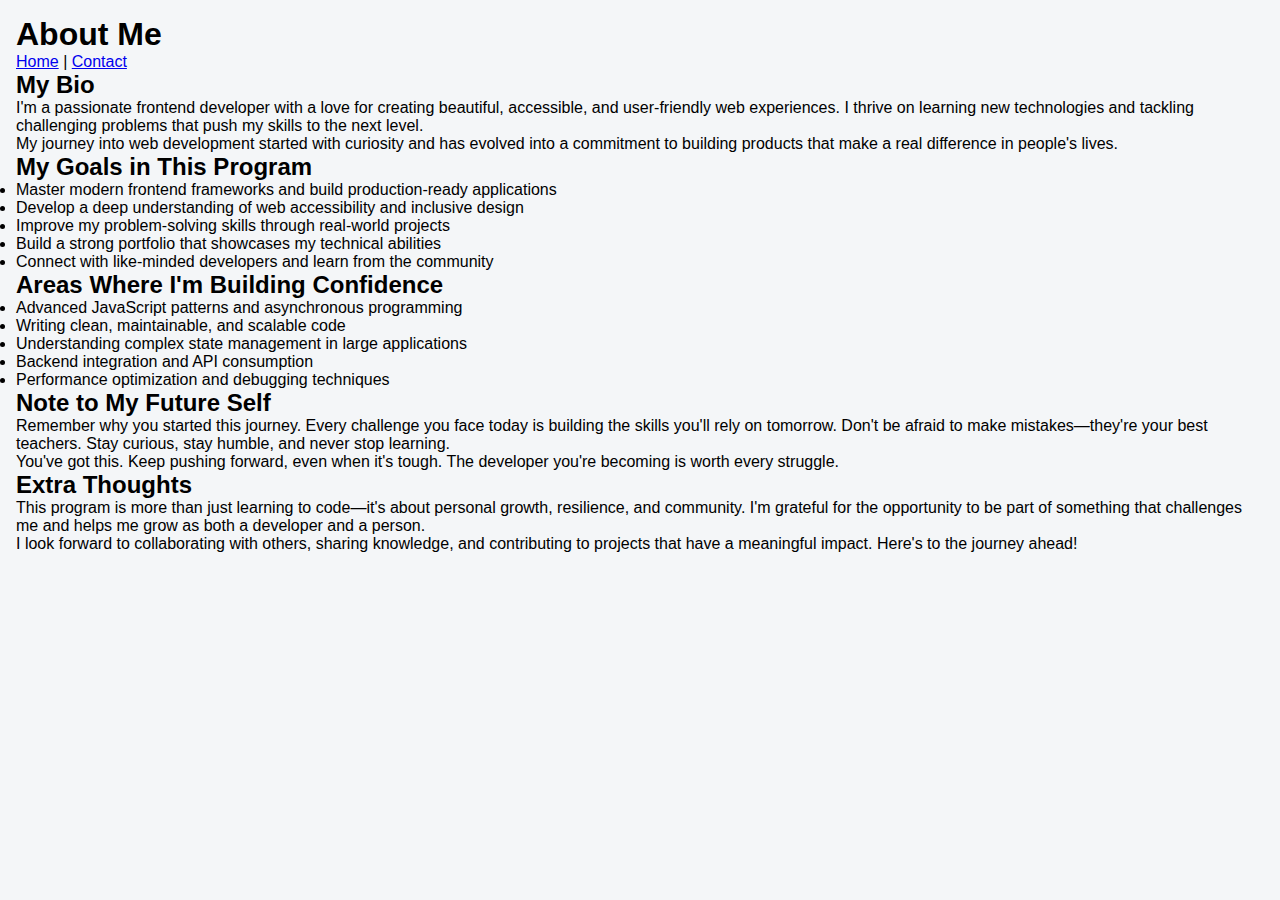
<file: about.html>
<!DOCTYPE html>
<html lang="en">
  <head>
    <meta charset="UTF-8" />
    <meta name="viewport" content="width=device-width, initial-scale=1.0" />
    <title>About Me</title>
    <link rel="stylesheet" href="style.css" />
  </head>

  <body>
    <main data-testid="test-about-page" class="about-page">
      <header class="page-header">
        <h1>About Me</h1>
        <nav class="page-navigation">
          <a href="index.html" class="nav-link">Home</a>
          <span class="nav-separator">|</span>
          <a href="contact.html" class="nav-link">Contact</a>
        </nav>
      </header>

      <section data-testid="test-about-bio" class="about-section">
        <h2>My Bio</h2>
        <p>
          I'm a passionate frontend developer with a love for creating
          beautiful, accessible, and user-friendly web experiences. I thrive on
          learning new technologies and tackling challenging problems that push
          my skills to the next level.
        </p>
        <p>
          My journey into web development started with curiosity and has evolved
          into a commitment to building products that make a real difference in
          people's lives.
        </p>
      </section>

      <section data-testid="test-about-goals" class="about-section">
        <h2>My Goals in This Program</h2>
        <ul class="about-list">
          <li>
            Master modern frontend frameworks and build production-ready
            applications
          </li>
          <li>
            Develop a deep understanding of web accessibility and inclusive
            design
          </li>
          <li>Improve my problem-solving skills through real-world projects</li>
          <li>
            Build a strong portfolio that showcases my technical abilities
          </li>
          <li>
            Connect with like-minded developers and learn from the community
          </li>
        </ul>
      </section>

      <section data-testid="test-about-confidence" class="about-section">
        <h2>Areas Where I'm Building Confidence</h2>
        <ul class="about-list">
          <li>Advanced JavaScript patterns and asynchronous programming</li>
          <li>Writing clean, maintainable, and scalable code</li>
          <li>Understanding complex state management in large applications</li>
          <li>Backend integration and API consumption</li>
          <li>Performance optimization and debugging techniques</li>
        </ul>
      </section>

      <section data-testid="test-about-future-note" class="about-section">
        <h2>Note to My Future Self</h2>
        <p>
          Remember why you started this journey. Every challenge you face today
          is building the skills you'll rely on tomorrow. Don't be afraid to
          make mistakes—they're your best teachers. Stay curious, stay humble,
          and never stop learning.
        </p>
        <p>
          You've got this. Keep pushing forward, even when it's tough. The
          developer you're becoming is worth every struggle.
        </p>
      </section>

      <section data-testid="test-about-extra" class="about-section">
        <h2>Extra Thoughts</h2>
        <p>
          This program is more than just learning to code—it's about personal
          growth, resilience, and community. I'm grateful for the opportunity to
          be part of something that challenges me and helps me grow as both a
          developer and a person.
        </p>
        <p>
          I look forward to collaborating with others, sharing knowledge, and
          contributing to projects that have a meaningful impact. Here's to the
          journey ahead!
        </p>
      </section>
    </main>
  </body>
</html>
</file>
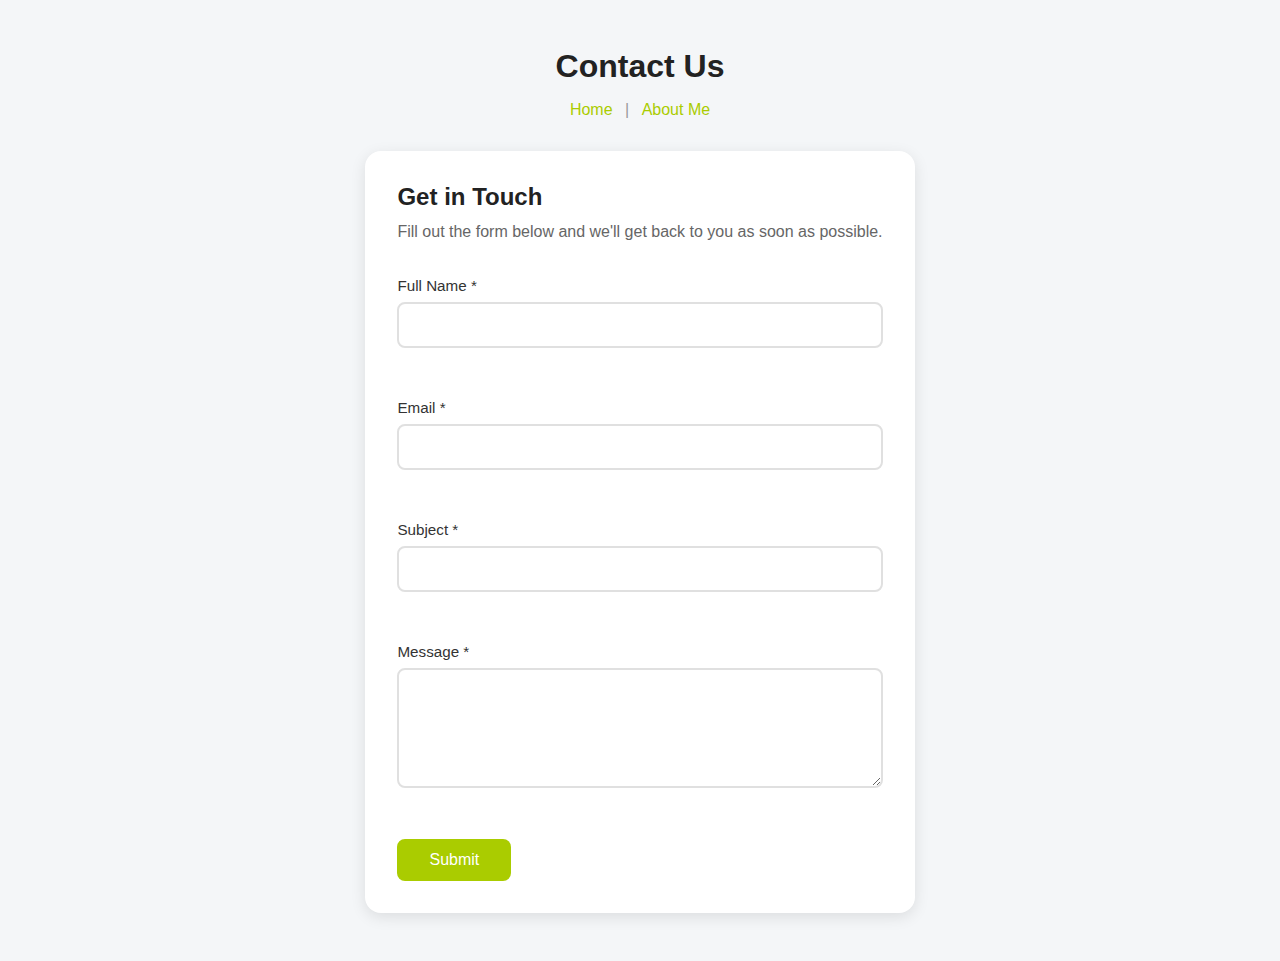
<file: contact.html>
<!DOCTYPE html>
<html lang="en">
  <head>
    <meta charset="UTF-8" />
    <meta name="viewport" content="width=device-width, initial-scale=1.0" />
    <title>Contact Us</title>
    <link rel="stylesheet" href="css/style.css" />
  </head>

  <body>
    <main data-testid="test-contact-page" class="contact-page">
      <header class="page-header">
        <h1>Contact Us</h1>
        <nav class="page-navigation">
          <a href="index.html" class="nav-link">Home</a>
          <span class="nav-separator">|</span>
          <a href="about.html" class="nav-link">About Me</a>
        </nav>
      </header>

      <section class="contact-section">
        <h2>Get in Touch</h2>
        <p class="contact-intro">
          Fill out the form below and we'll get back to you as soon as possible.
        </p>

        <form id="contactForm" class="contact-form" novalidate>
          <div class="form-group">
            <label for="fullName">Full Name *</label>
            <input
              type="text"
              id="fullName"
              name="fullName"
              class="form-input"
              data-testid="test-contact-name"
              required
              aria-describedby="nameError"
            />
            <span
              id="nameError"
              class="error-message"
              data-testid="test-contact-error-name"
              role="alert"
            ></span>
          </div>

          <div class="form-group">
            <label for="email">Email *</label>
            <input
              type="email"
              id="email"
              name="email"
              class="form-input"
              data-testid="test-contact-email"
              required
              aria-describedby="emailError"
            />
            <span
              id="emailError"
              class="error-message"
              data-testid="test-contact-error-email"
              role="alert"
            ></span>
          </div>

          <div class="form-group">
            <label for="subject">Subject *</label>
            <input
              type="text"
              id="subject"
              name="subject"
              class="form-input"
              data-testid="test-contact-subject"
              required
              aria-describedby="subjectError"
            />
            <span
              id="subjectError"
              class="error-message"
              data-testid="test-contact-error-subject"
              role="alert"
            ></span>
          </div>

          <div class="form-group">
            <label for="message">Message *</label>
            <textarea
              id="message"
              name="message"
              rows="5"
              class="form-input form-textarea"
              data-testid="test-contact-message"
              required
              minlength="10"
              aria-describedby="messageError"
            ></textarea>
            <span
              id="messageError"
              class="error-message"
              data-testid="test-contact-error-message"
              role="alert"
            ></span>
          </div>

          <button
            type="submit"
            class="submit-btn"
            data-testid="test-contact-submit"
          >
            Submit
          </button>
        </form>

        <div
          id="successMessage"
          class="success-message"
          data-testid="test-contact-success"
          role="alert"
        >
          Thank you! Your message has been sent successfully.
        </div>
      </section>
    </main>

    <script src="js/contact.js"></script>
  </body>
</html>
</file>
<file: style.css>
* {
  margin: 0;
  padding: 0;
  box-sizing: border-box;
}

/* ===== BODY ===== */
body {
  font-family: "Poppins", Arial, sans-serif;
  background-color: #f4f6f8;
  display: flex;
  align-items: center;
  justify-content: center;
  margin: 0;
  padding: 1rem;
}

/* ===== PROFILE CARD ===== */
.profile-card {
  background-color: #ffffff;
  border-radius: 16px;
  box-shadow: 0 4px 15px rgba(0, 0, 0, 0.1);
  text-align: center;
  padding: 1rem;
  max-width: 800px;
  width: 90%;
  transition: transform 0.3s ease, box-shadow 0.3s ease;
}

/* ===== IMAGE ===== */
.profile-image {
  width: 120px;
  height: 120px;
  border-radius: 50%;
  object-fit: cover;
  margin-bottom: 1rem;
  border: 3px solid #aacc00;
}

/* ===== TEXT ===== */
.profile-name {
  font-size: 1.4rem;
  font-weight: 600;
  color: #222;
}

.profile-title {
  font-size: 1rem;
  color: #555;
  margin-bottom: 0.25rem;
  margin-top: 20px;
}

.profile-bio {
  font-size: 0.9rem;
  color: #666;
  margin-bottom: 1.5rem;
  line-height: 1.4;
  max-width: 31.25rem;
}

/* ===== SOCIAL LINKS ===== */
nav .social-links {
  list-style: none;
  display: flex;
  justify-content: center;
  gap: 1rem;
  margin-bottom: 1.5rem;
}

.social-links a {
  text-decoration: none;
  color: #aacc00;
  font-weight: 500;
  transition: color 0.3s ease;
}

.social-links a:hover,
.social-links a:focus {
  color: #80b918;
  outline: none;
}

/* ===== PROFILE TIME ===== */
.profile-time {
  background: rgba(255, 255, 255, 0.25);
  border-radius: 12px;
  backdrop-filter: blur(8px);
  -webkit-backdrop-filter: blur(8px);
  border: 1px solid rgba(170, 204, 0, 0.3); /* subtle border with your accent color */
  color: #222;
  padding: 0.5rem 1.25rem;
  margin: 1.2rem auto 1.5rem auto;
  width: fit-content;
  font-size: 1rem;
  font-weight: 500;
  letter-spacing: 0.02em;
  transition: box-shadow 0.3s;
}

.profile-time:empty {
  display: none;
}

/* ===== HOBBIES & DISLIKES SECTIONS ===== */
section[data-testid="test-user-hobbies"],
section[data-testid="test-user-dislikes"] {
  margin-top: 1rem;
  text-align: left;
  background: rgba(255, 255, 255, 0.25);
  border-radius: 12px;
  /* box-shadow removed */
  backdrop-filter: blur(8px);
  -webkit-backdrop-filter: blur(8px);
  border: 1px solid rgba(170, 204, 0, 0.3);
  padding: 1rem;
  transition: box-shadow 0.3s;
}

section[data-testid="test-user-dislikes"] {
  margin-top: 0.75rem;
}

/* Headings (Hobbies / Dislikes) */
section[data-testid="test-user-hobbies"] h3,
section[data-testid="test-user-dislikes"] h3 {
  font-size: 1rem;
  color: #333;
  margin-bottom: 0.5rem;
  font-weight: 600;
}

/* Lists */
section[data-testid="test-user-hobbies"] ul,
section[data-testid="test-user-dislikes"] ul {
  list-style: none;
  padding-left: 0;
}

/* Each list item */
section[data-testid="test-user-hobbies"] li,
section[data-testid="test-user-dislikes"] li {
  font-size: 0.9rem;
  color: #555;
  margin-bottom: 0.4rem;
  display: flex;
  align-items: center;
  gap: 0.5rem;
}

/* Optional decorative bullet using ::before */
section[data-testid="test-user-hobbies"] li::before,
section[data-testid="test-user-dislikes"] li::before {
  content: "\2022";
  color: #aacc00;
  font-weight: bold;
  margin-right: 4px;
}

/* ===== RESPONSIVE ===== */
@media (max-width: 480px) {
  main[data-testid="main-container"] {
    margin-left: 30px; /* or 1rem if needed */
  }
  .profile-card {
    padding: 1rem;
  }

  .profile-name {
    font-size: 1.2rem;
  }

  .profile-title {
    font-size: 0.95rem;
  }
}
</file>
<file: css/style.css>
/* global styles and resets */
* {
  margin: 0;
  padding: 0;
  box-sizing: border-box;
}

body {
  font-family: "Poppins", Arial, sans-serif;
  background-color: #f4f6f8;
  display: flex;
  align-items: center;
  justify-content: center;
  margin: 0;
  padding: 1rem;
}

/* Home page / profile card styles */
.profile-card {
  background-color: #ffffff;
  border-radius: 16px;
  box-shadow: 0 4px 15px rgba(0, 0, 0, 0.1);
  text-align: center;
  padding: 1rem;
  max-width: 800px;
  width: 90%;
  transition: transform 0.3s ease, box-shadow 0.3s ease;
}

.profile-image {
  width: 120px;
  height: 120px;
  border-radius: 50%;
  object-fit: cover;
  margin-bottom: 1rem;
  border: 3px solid #aacc00;
}

.profile-name {
  font-size: 1.4rem;
  font-weight: 600;
  color: #222;
}

.profile-title {
  font-size: 1rem;
  color: #555;
  margin-bottom: 0.25rem;
  margin-top: 20px;
}

.profile-bio {
  font-size: 0.9rem;
  color: #666;
  margin-bottom: 1.5rem;
  line-height: 1.4;
  max-width: 31.25rem;
}

/* social links */
nav .social-links {
  list-style: none;
  display: flex;
  justify-content: center;
  gap: 1rem;
  margin-bottom: 1.5rem;
}

.social-links a {
  text-decoration: none;
  color: #aacc00;
  font-weight: 500;
  transition: color 0.3s ease;
}

.social-links a:hover,
.social-links a:focus {
  color: #80b918;
  outline: none;
}

/* profile time */
.profile-time {
  background: rgba(255, 255, 255, 0.25);
  border-radius: 12px;
  backdrop-filter: blur(8px);
  -webkit-backdrop-filter: blur(8px);
  border: 1px solid rgba(170, 204, 0, 0.3);
  color: #222;
  padding: 0.5rem 1.25rem;
  margin: 1.2rem auto 1.5rem auto;
  width: fit-content;
  font-size: 1rem;
  font-weight: 500;
  letter-spacing: 0.02em;
  transition: box-shadow 0.3s;
}

.profile-time:empty {
  display: none;
}

/* Hobbies & Dislikes Sections */
section[data-testid="test-user-hobbies"],
section[data-testid="test-user-dislikes"] {
  margin-top: 1rem;
  text-align: left;
  background: rgba(255, 255, 255, 0.25);
  border-radius: 12px;
  backdrop-filter: blur(8px);
  -webkit-backdrop-filter: blur(8px);
  border: 1px solid rgba(170, 204, 0, 0.3);
  padding: 1rem;
  transition: box-shadow 0.3s;
}

section[data-testid="test-user-dislikes"] {
  margin-top: 0.75rem;
}

/* Headings (Hobbies / Dislikes) */
section[data-testid="test-user-hobbies"] h3,
section[data-testid="test-user-dislikes"] h3 {
  font-size: 1rem;
  color: #333;
  margin-bottom: 0.5rem;
  font-weight: 600;
}

/* Lists */
section[data-testid="test-user-hobbies"] ul,
section[data-testid="test-user-dislikes"] ul {
  list-style: none;
  padding-left: 0;
}

/* Each list item */
section[data-testid="test-user-hobbies"] li,
section[data-testid="test-user-dislikes"] li {
  font-size: 0.9rem;
  color: #555;
  margin-bottom: 0.4rem;
  display: flex;
  align-items: center;
  gap: 0.5rem;
}

/* Optional decorative bullet using ::before */
section[data-testid="test-user-hobbies"] li::before,
section[data-testid="test-user-dislikes"] li::before {
  content: "\2022";
  color: #aacc00;
  font-weight: bold;
  margin-right: 4px;
}

/* Responsive Styles */
@media (max-width: 480px) {
  main[data-testid="main-container"] {
    margin-left: 30px;
  }
  .profile-card {
    padding: 1rem;
  }

  .profile-name {
    font-size: 1.2rem;
  }

  .profile-title {
    font-size: 0.95rem;
  }
}

/* Page Navigation */
.page-navigation {
  text-align: center;
  margin-bottom: 2rem;
}

.nav-btn {
  margin: 0 1rem;
  padding: 0.5rem 1rem;
  text-decoration: none;
  color: #aacc00;
  border: 1px solid #aacc00;
  border-radius: 8px;
  display: inline-block;
  font-weight: 400;
  transition: background-color 0.3s ease, color 0.3s ease;
}

.nav-btn:hover,
.nav-btn:focus {
  background-color: #aacc00;
  color: #fff;
  outline: none;
}

.nav-link {
  color: #aacc00;
  text-decoration: none;
  font-weight: 500;
  transition: color 0.3s ease;
}

.nav-link:hover,
.nav-link:focus {
  color: #80b918;
}

.nav-separator {
  margin: 0 0.5rem;
  color: #999;
}

/* Page Header */
.page-header {
  text-align: center;
  margin-bottom: 2rem;
}

.page-header h1 {
  font-size: 2rem;
  color: #222;
  margin-bottom: 1rem;
}

/* CONTACT PAGE STYLES */

.contact-page {
  max-width: 600px;
  margin: 0 auto;
  padding: 2rem 1rem;
}

.contact-section {
  background-color: #ffffff;
  border-radius: 16px;
  box-shadow: 0 4px 15px rgba(0, 0, 0, 0.1);
  padding: 2rem;
}

.contact-section h2 {
  font-size: 1.5rem;
  color: #222;
  margin-bottom: 0.5rem;
}

.contact-intro {
  color: #666;
  margin-bottom: 2rem;
  line-height: 1.6;
}

/* contact form */
.contact-form {
  display: flex;
  flex-direction: column;
  gap: 1.5rem;
}

.form-group {
  display: flex;
  flex-direction: column;
  gap: 0.5rem;
}

.form-group label {
  font-weight: 500;
  color: #333;
  font-size: 0.95rem;
}

.form-input {
  padding: 0.75rem;
  border: 2px solid #e0e0e0;
  border-radius: 8px;
  font-size: 1rem;
  font-family: "Poppins", Arial, sans-serif;
  transition: border-color 0.3s ease;
}

.form-input:focus {
  outline: none;
  border-color: #aacc00;
}

.form-textarea {
  resize: vertical;
  min-height: 120px;
}

.error-message {
  color: #e74c3c;
  font-size: 0.85rem;
  display: block;
  min-height: 1.2rem;
}

.submit-btn {
  background-color: #aacc00;
  color: #fff;
  border: none;
  padding: 0.75rem 2rem;
  border-radius: 8px;
  font-size: 1rem;
  font-weight: 500;
  cursor: pointer;
  transition: background-color 0.3s ease;
  align-self: flex-start;
}

.submit-btn:hover,
.submit-btn:focus {
  background-color: #80b918;
  outline: none;
}

.success-message {
  display: none;
  background-color: #d4edda;
  color: #155724;
  padding: 1rem;
  border-radius: 8px;
  border: 1px solid #c3e6cb;
  margin-top: 1rem;
}

/* ABOUT PAGE STYLES */

.about-page {
  max-width: 1200px;
  margin: 0 auto;
  padding: 2rem 1rem;
  display: grid;
  grid-template-columns: 1fr;
  gap: 1.5rem;
}

.page-header {
  grid-column: 1 / -1;
}

/* Grid layout for sections */
.about-page {
  display: grid;
  grid-template-columns: repeat(auto-fit, minmax(350px, 1fr));
  gap: 1.5rem;
}

/* Bio section spans full width */
.about-section[data-testid="test-about-bio"] {
  grid-column: 1 / -1;
}

.about-section {
  background-color: #ffffff;
  border-radius: 16px;
  box-shadow: 0 4px 15px rgba(0, 0, 0, 0.1);
  padding: 2rem;
  transition: transform 0.3s ease, box-shadow 0.3s ease;
}

.about-section:hover {
  transform: translateY(-4px);
  box-shadow: 0 6px 20px rgba(170, 204, 0, 0.2);
}

.about-section h2 {
  font-size: 1.5rem;
  color: #222;
  margin-bottom: 1rem;
  padding-bottom: 0.5rem;
}

.about-section p {
  color: #666;
  line-height: 1.6;
  margin-bottom: 1rem;
}

.about-section p:last-child {
  margin-bottom: 0;
}

.about-list {
  list-style: none;
  padding-left: 0;
}

.about-list li {
  color: #555;
  margin-bottom: 0.75rem;
  padding-left: 1.5rem;
  position: relative;
  line-height: 1.5;
}

.about-list li::before {
  content: "•";
  color: #aacc00;
  font-weight: bold;
  font-size: 1.2rem;
  position: absolute;
  left: 0;
}

/* RESPONSIVE STYLES FOR CONTACT & ABOUT PAGES */

/* Tablet and smaller screens */
@media (max-width: 1024px) {
  .about-page {
    max-width: 900px;
    padding: 1.5rem 1rem;
  }

  .about-section {
    padding: 1.75rem;
  }

  .about-section h2 {
    font-size: 1.4rem;
  }
}

/* Small tablet / Large mobile */
@media (max-width: 768px) {
  .contact-page,
  .about-page {
    padding: 1rem;
    grid-template-columns: 1fr;
    max-width: 100%;
  }

  .contact-section,
  .about-section {
    padding: 1.5rem;
  }

  .about-section h2 {
    font-size: 1.3rem;
  }

  .page-header h1 {
    font-size: 1.5rem;
  }

  .nav-btn {
    margin: 0.5rem;
    padding: 0.4rem 0.8rem;
    font-size: 0.9rem;
  }

  .about-list li {
    font-size: 0.95rem;
  }
}

/* Mobile */
@media (max-width: 500px) {
  .about-page {
    grid-template-columns: 1fr;
    padding: 0.75rem;
  }

  .about-section {
    padding: 1.25rem;
    border-radius: 12px;
  }

  .about-section h2 {
    font-size: 1.2rem;
    margin-bottom: 0.75rem;
  }

  .about-list li {
    font-size: 0.9rem;
    margin-bottom: 0.6rem;
  }

  .page-header h1 {
    font-size: 1.3rem;
  }
}
</file>
